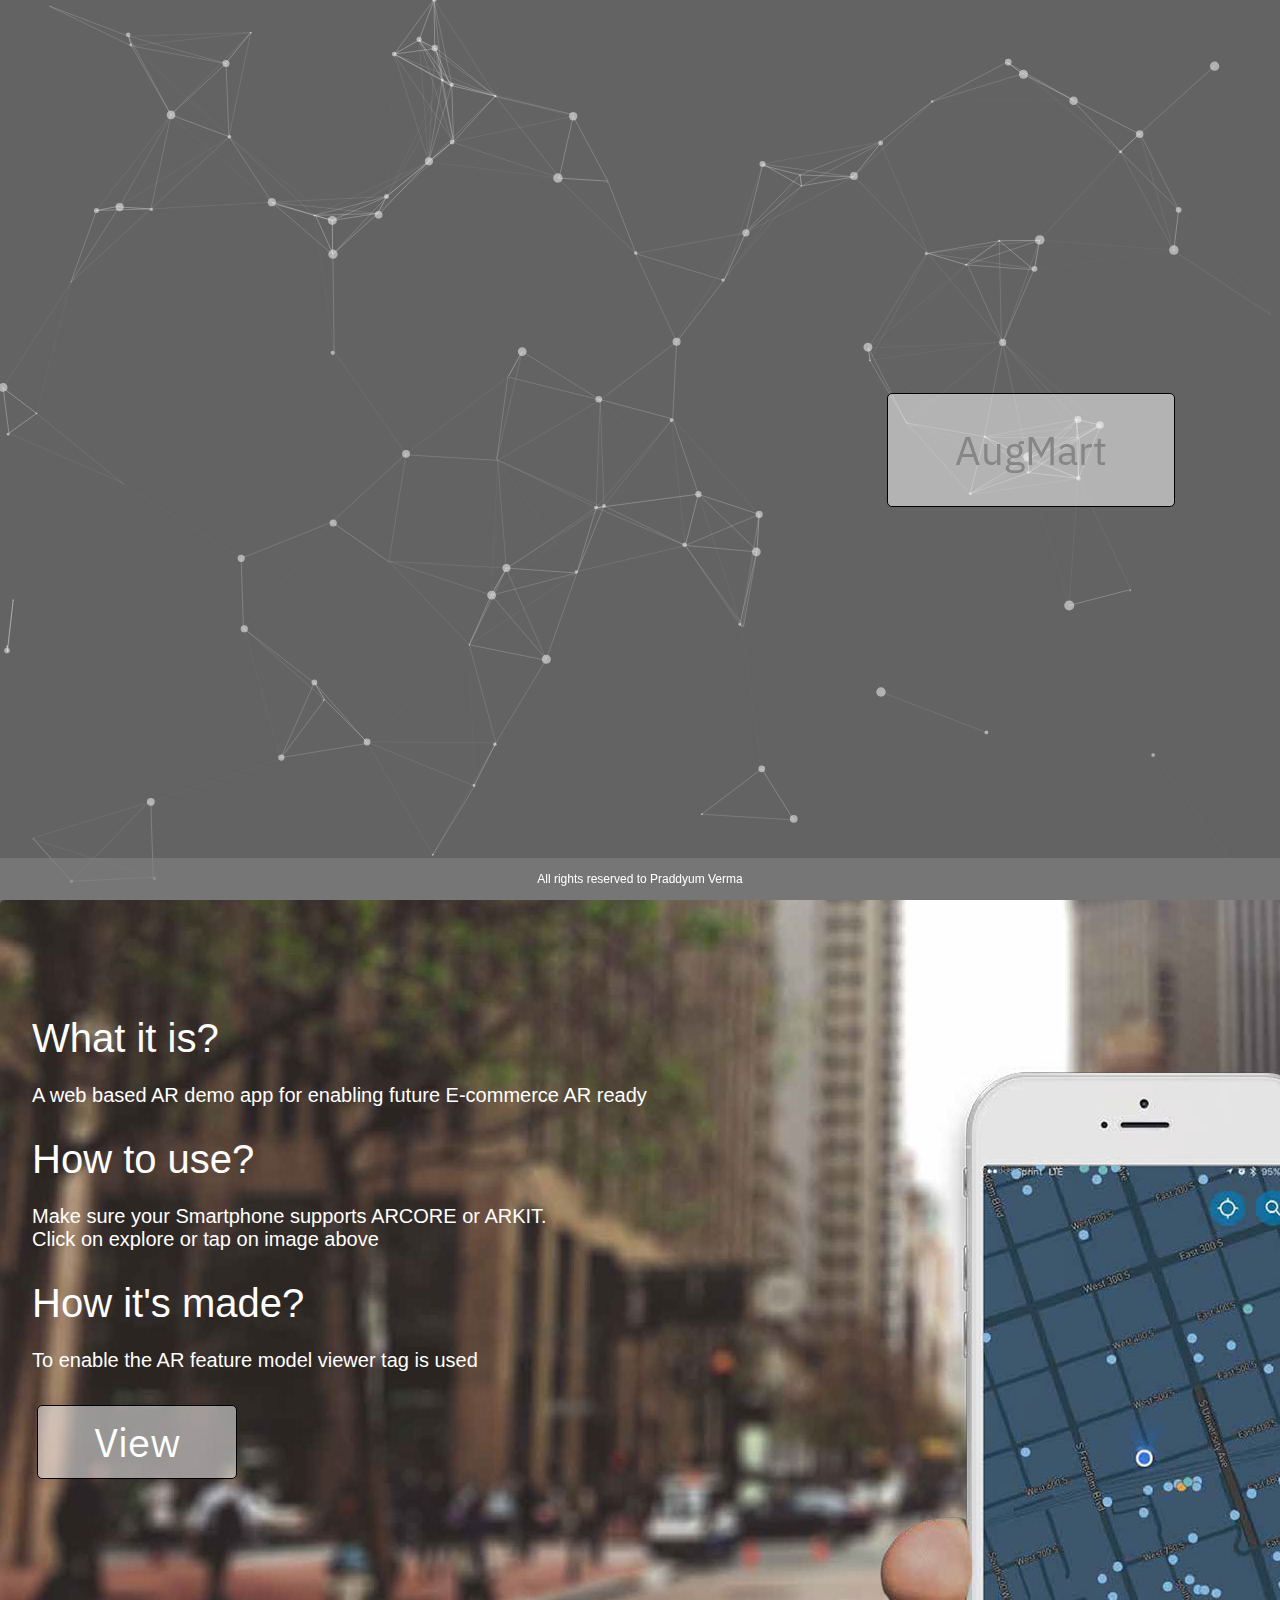
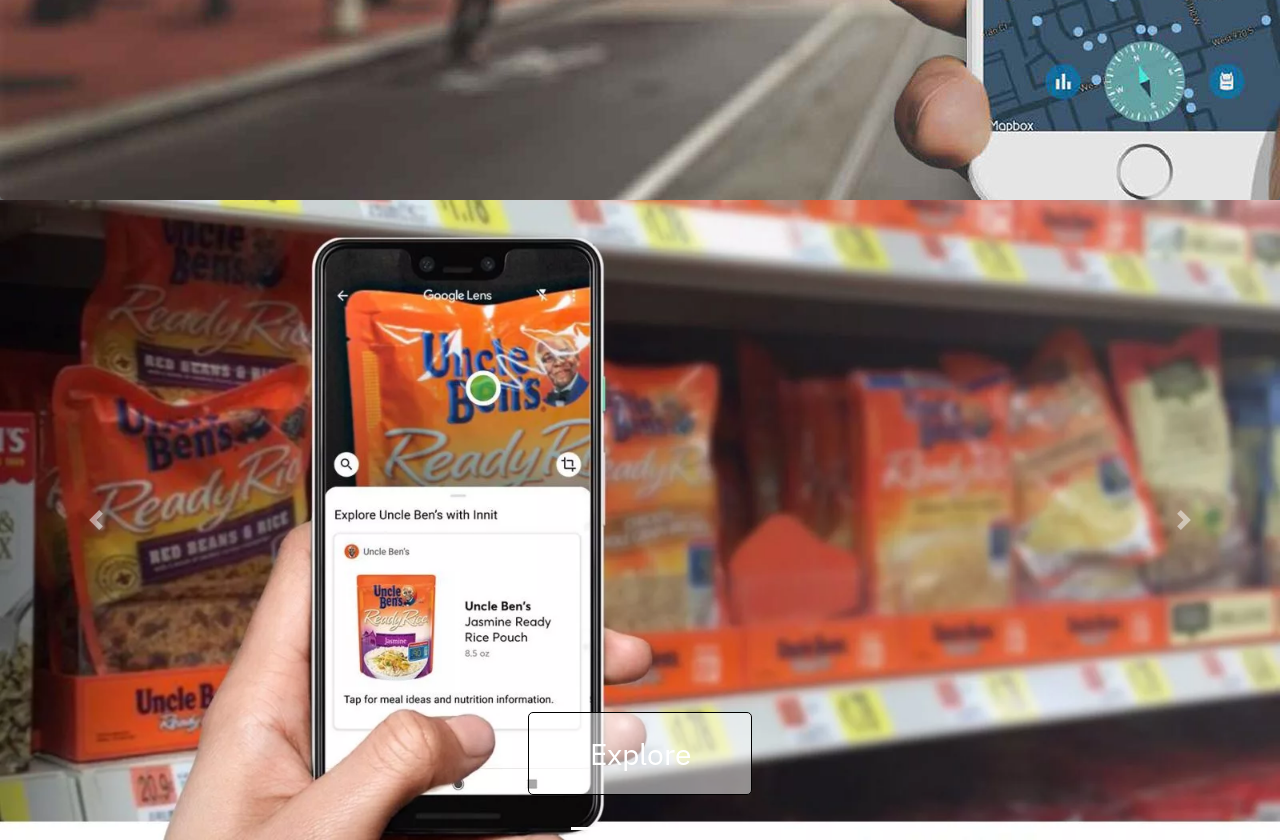
<file: index.html>
<!DOCTYPE html>
<html lang="en">
<head>
  <meta charset="utf-8">
  <title>AugMart</title>
  <meta name="description" content="AugMart is the nextgen E-commerce site">
  <meta name="author" content="Vincent Garreau" />
  <meta name="viewport" content="width=device-width, initial-scale=1.0, minimum-scale=1.0, maximum-scale=1.0, user-scalable=no">
  <link rel="stylesheet" href="css\bootstrap.min.css">
  <link href="https://fonts.googleapis.com/css2?family=IBM+Plex+Sans:wght@500&display=swap" rel="stylesheet">
  <link rel="stylesheet" media="screen" href="css/style.css">
</head>

<body>
    <div id="particles-js" class="zin">
      <div class="main">
        <div class="container">
          <a href="#Ar_sec">
            <div class="card zind button" style="width: 18rem; margin-right: 20px;">
              <div class="card-body text-center">
                <span>AugMart</span>
              </div> 
            </div>
          </a>   
        </div>
      </div>
    </div>

    <div id="Ar_sec" class="jumbotron">
      <div id="align-middle">
        <h1 class="h1">What it is?</h1>
        <br>
        <p class="lead">A web based AR demo app for enabling future E-commerce AR ready</p>
        <br><br>
        <h1 class="h1">How to use?</h1>
        <br>
        <p class="lead">Make sure your Smartphone supports ARCORE or ARKIT.</p>
        <p class="lead">Click on explore or tap on image above</p>
        <br><br>
        <h1 class="h1">How it's made?</h1>
        <br>
        <p class="lead">To enable the AR feature <a class=" white" href="https://github.com/google/model-viewer">model viewer</a> tag is used</p>
        <br><br>
        
        <a class="button about" href="#Ar_disp" role="button"><span>View</span></a>
      </div>
    </div>


    <div id="Ar_disp">
      <div id="carouselExampleCaptions" class="carousel slide" data-ride="carousel">
        <ol class="carousel-indicators">
          <li data-target="#carouselExampleCaptions" data-slide-to="0" class="active"></li>
          <li data-target="#carouselExampleCaptions" data-slide-to="1"></li>
          <li data-target="#carouselExampleCaptions" data-slide-to="2"></li>
          <li data-target="#carouselExampleCaptions" data-slide-to="3"></li>
        </ol>
        <div class="carousel-inner">
          <div class="carousel-item active">
            <a href="Model_View\Noodles.html">
              <img src="images\noodle.webp" class="d-block w-100" alt="...">
            </a>
            <div class="carousel-caption d-none d-md-block">
              <a href="Model_View\Noodles.html">
                <button class="button siz" style="width: 14rem;">
                <div class="card-body text-center">
                  <span>Explore</span>
                </div> 
                </button>
              </a>             
            </div>
          </div>
          <div class="carousel-item">
            <a href="Model_View\TV.html">
              <img src="images\tv.webp" class="d-block w-100" alt="...">
            </a>
            <div class="carousel-caption d-none d-md-block">
              <a href="Model_View\TV.html">
                <button class="button siz" style="width: 14rem;">
                  <div class="card-body text-center">
                    <span>Explore</span>
                  </div> 
                </button>
              </a>  
            </div>
          </div>
          <div class="carousel-item">
            <a href="Model_View\Frame.html">
              <img src="images\frame.webp" class="d-block w-100" alt="...">
            </a>
            <div class="carousel-caption d-none d-md-block">
              <a href="Model_View\Frame.html">
                <button class="button siz" style="width: 14rem;">
                  <div class="card-body text-center">
                    <span>Explore</span>
                  </div> 
                </button>
              </a>
            </div>
          </div>
          <div class="carousel-item">
            <a href="Model_View\Jenga.html">
              <img src="images\jenga.webp" class="d-block w-100" alt="...">
            </a>
            <div class="carousel-caption d-none d-md-block">
              <a href="Model_View\Jenga.html">
                <button class="button siz" style="width: 14rem;">
                  <div class="card-body text-center">
                    <span>Explore</span>
                  </div> 
                </button>
              </a>
            </div>
          </div>
        </div>
        
        <a class="carousel-control-prev" href="#carouselExampleCaptions" role="button" data-slide="prev">
          <span class="carousel-control-prev-icon" aria-hidden="true"></span>
          <span class="sr-only">Previous</span>
        </a>
        <a class="carousel-control-next" href="#carouselExampleCaptions" role="button" data-slide="next">
          <span class="carousel-control-next-icon" aria-hidden="true"></span>
          <span class="sr-only">Next</span>
        </a>
      </div>
    </div>  
    <div class="container-fluid  fixed-bottom" style="background-color: rgba(128, 128, 128, 0.671);">
      <br>
      <p class="text-white text-center">All rights reserved to <a class="white" href="https://praddy2009.github.io/portfolio/">Praddyum Verma</a> </p>
      <br>
    </div>
<script src="js/particles.js"></script>
<script src="js/app.js"></script>
<script src="js\bootstrap.min.js"></script>

<script src="https://code.jquery.com/jquery-3.4.1.slim.min.js" integrity="sha384-J6qa4849blE2+poT4WnyKhv5vZF5SrPo0iEjwBvKU7imGFAV0wwj1yYfoRSJoZ+n" crossorigin="anonymous"></script>
<script src="https://cdn.jsdelivr.net/npm/popper.js@1.16.0/dist/umd/popper.min.js" integrity="sha384-Q6E9RHvbIyZFJoft+2mJbHaEWldlvI9IOYy5n3zV9zzTtmI3UksdQRVvoxMfooAo" crossorigin="anonymous"></script>
<script src="https://stackpath.bootstrapcdn.com/bootstrap/4.4.1/js/bootstrap.min.js" integrity="sha384-wfSDF2E50Y2D1uUdj0O3uMBJnjuUD4Ih7YwaYd1iqfktj0Uod8GCExl3Og8ifwB6" crossorigin="anonymous"></script>
</body>
</html>
</file>
<file: css/style.css>
/* =============================================================================
   HTML5 CSS Reset Minified - Eric Meyer
   ========================================================================== */

html,body,div,span,object,iframe,h1,h2,h3,h4,h5,h6,p,blockquote,pre,abbr,address,cite,code,del,dfn,em,img,ins,kbd,q,samp,small,strong,sub,sup,var,b,i,dl,dt,dd,ol,ul,li,fieldset,form,label,legend,table,caption,tbody,tfoot,thead,tr,th,td,article,aside,canvas,details,figcaption,figure,footer,header,hgroup,menu,nav,section,summary,time,mark,audio,video{margin:0;padding:0;border:0;outline:0;font-size:100%;vertical-align:baseline;background:transparent}
body{line-height:1}
article,aside,details,figcaption,figure,footer,header,hgroup,menu,nav,section{display:block}
nav ul{list-style:none}
blockquote,q{quotes:none}
blockquote:before,blockquote:after,q:before,q:after{content:none}
a{margin:0;padding:0;font-size:100%;vertical-align:baseline;background:transparent;text-decoration:none}
mark{background-color:#ff9;color:#000;font-style:italic;font-weight:bold}
del{text-decoration:line-through}
abbr[title],dfn[title]{border-bottom:1px dotted;cursor:help}
table{border-collapse:collapse;border-spacing:0}
hr{display:block;height:1px;border:0;border-top:1px solid #ccc;margin:1em 0;padding:0}
input,select{vertical-align:middle}
li{list-style:none}


/* =============================================================================
   My CSS
   ========================================================================== */

/* ---- base ---- */

html,body{ 
	width:100%;
	height:100%;
	background:#636363;
}

html{
  -webkit-tap-highlight-color: rgba(0, 0, 0, 0);
}

body{
  font:normal 75% Arial, Helvetica, sans-serif;
}

canvas{
  position: absolute;
  display:block;
  vertical-align:bottom;
}

/* ---- particles.js container ---- */

#particles-js{
  width: 100%;
  height: 100%;
  
  background-image: url('https://www.acq-intl.com/wp-content/uploads/2020/02/Augmented-Reality-2.jpg');
  background-size: cover;
  background-position: 50% 50%;
  background-repeat: no-repeat;
}

.main{
 position: absolute;
 height: 100%;
 width: 100%;

}

.bordera{
  border: 10px black solid;
}

.container{
  display: flex;
  align-items: center;
  justify-content: flex-end;
  height:100%;
}
.zin{
  z-index: 1;
}

.zind{
  z-index: 2;
}

.button {
  display: inline-block;
  border-radius: 5px;
  background-color: #ffffff83;
  border: 1px rgb(0, 0, 0) solid;
  color: rgb(134, 134, 134);
  text-align: center;
  font-size: 40px;
  padding: 10px;
  width: 200px;
  transition: all 0.5s;
  cursor: pointer;
  margin: 5px;
  font-family: 'IBM Plex Sans', sans-serif;
}

.button:hover{
  background-color: #b8b3b362;
  border: 1px rgb(255, 255, 255) solid;
  color: white;
}

.button span {
  cursor: pointer;
  display: inline-block;
  position: relative;
  transition: 0.5s;
}

.button span:after {
  content: '\00bb';
  position: absolute;
  opacity: 0;
  top: 0;
  right: -20px;
  transition: 0.5s;
}

.button:hover span {
  padding-right: 25px;
}

.button:hover span:after {
  opacity: 1;
  right: 0;
}

.siz{
  font-size: 30px;
  padding: 1px;
  color: white;
}

.jumbotron{
  margin-bottom: 0px;
  background-image: url(../images/seek.jpg);
  height: 100%;
  color: white;
}

.white{
  color: white;
  text-decoration: none;
}

.about{
  color: white;
}

#align-middle{
  padding-top: 50px;
}
</file>
